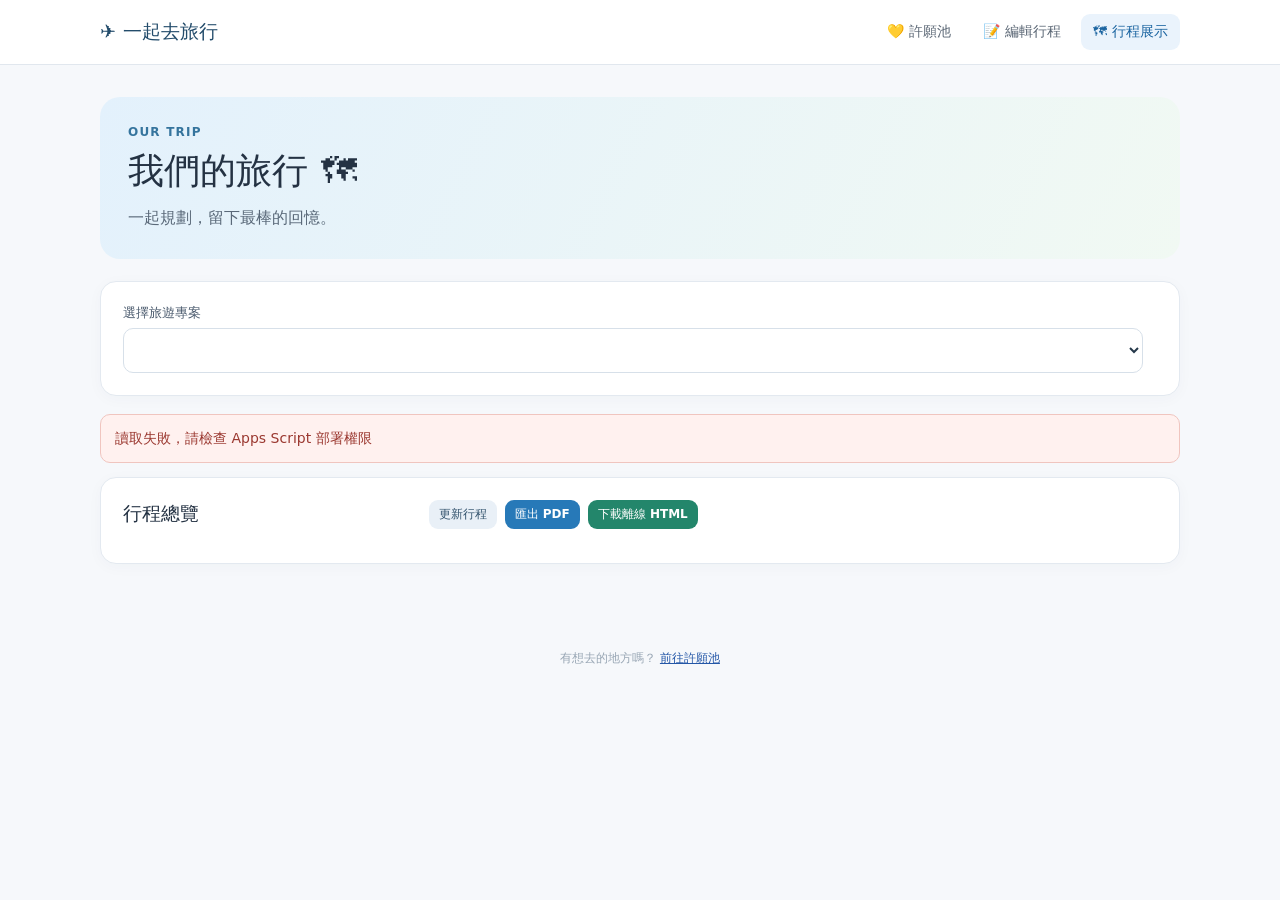
<file: index.html>
<!DOCTYPE html>
<html lang="zh-Hant">
<head>
  <meta charset="UTF-8">
  <meta
    name="viewport"
    content="width=device-width, initial-scale=1.0"
  >
  <title>一起去旅行｜首頁</title>

  <meta
    http-equiv="refresh"
    content="0;url=view.html"
  >
</head>

<body>
  <p>
    正在前往行程展示頁面……

    <a href="view.html">
      點擊這裡進入網站
    </a>
  </p>
</body>
</html>
</file>
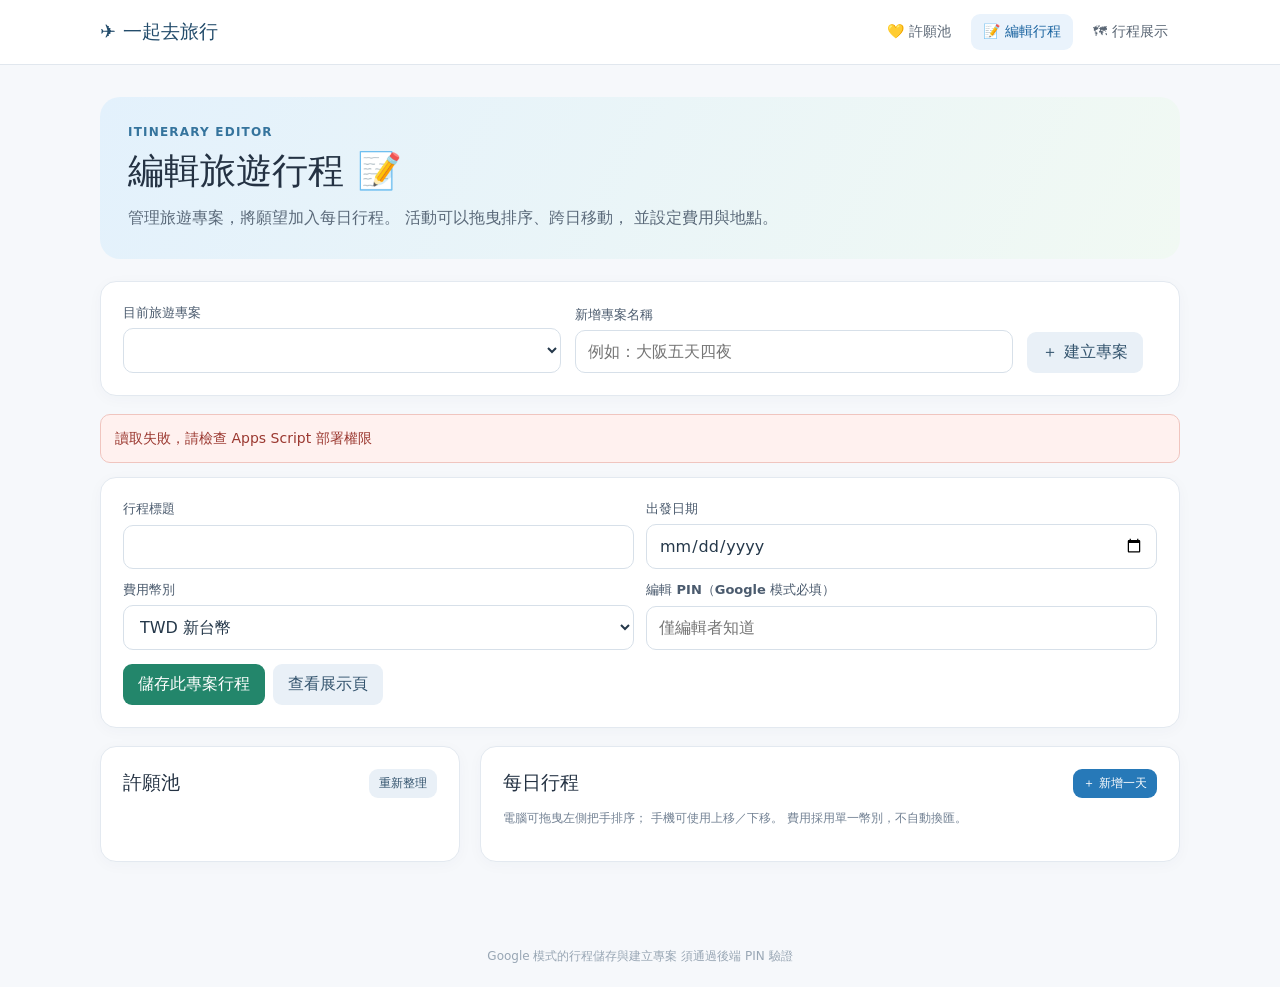
<file: editor.html>
<!DOCTYPE html>
<html lang="zh-Hant">
<head>
  <meta charset="UTF-8">
  <meta
    name="viewport"
    content="width=device-width, initial-scale=1.0"
  >
  <title>行程編輯｜一起去旅行</title>
  <link rel="stylesheet" href="style.css">
</head>

<body data-page="editor">

  <header class="topbar">
    <div class="top-inner">
      <a class="brand" href="view.html">
        ✈ 一起去旅行
      </a>

      <nav class="nav">
        <a href="wish.html">💛 許願池</a>
        <a class="active" href="editor.html">
          📝 編輯行程
        </a>
        <a href="view.html">🗺 行程展示</a>
      </nav>
    </div>
  </header>

  <main class="container">

    <section class="hero">
      <div class="eyebrow">
        ITINERARY EDITOR
      </div>

      <h1>編輯旅遊行程 📝</h1>

      <p>
        管理旅遊專案，將願望加入每日行程。
        活動可以拖曳排序、跨日移動，
        並設定費用與地點。
      </p>
    </section>

    <!-- 旅遊專案管理 -->
    <section class="panel projectbar">

      <div class="field">
        <label for="project-select">
          目前旅遊專案
        </label>

        <select id="project-select"></select>
      </div>

      <div class="field">
        <label for="new-project-name">
          新增專案名稱
        </label>

        <input
          id="new-project-name"
          maxlength="100"
          placeholder="例如：大阪五天四夜"
        >
      </div>

      <button
        class="btn"
        id="create-project"
        type="button"
      >
        ＋ 建立專案
      </button>

      <div
        class="mode"
        id="mode-indicator"
      ></div>
    </section>

    <div
      id="message"
      role="status"
      aria-live="polite"
    ></div>

    <!-- 基本行程設定 -->
    <section class="panel top-settings">

      <div class="inline-fields">

        <div class="field">
          <label for="trip-title">
            行程標題
          </label>
          <input
            id="trip-title"
            maxlength="100"
          >
        </div>

        <div class="field">
          <label for="trip-start">
            出發日期
          </label>
          <input
            id="trip-start"
            type="date"
          >
        </div>

      </div>

      <div class="inline-fields">

        <div class="field">
          <label for="trip-currency">
            費用幣別
          </label>

          <select id="trip-currency">
            <option value="TWD">TWD 新台幣</option>
            <option value="JPY">JPY 日圓</option>
            <option value="USD">USD 美元</option>
            <option value="KRW">KRW 韓元</option>
            <option value="EUR">EUR 歐元</option>
            <option value="THB">THB 泰銖</option>
          </select>
        </div>

        <div class="field">
          <label for="editor-pin">
            編輯 PIN（Google 模式必填）
          </label>

          <input
            id="editor-pin"
            type="password"
            autocomplete="off"
            placeholder="僅編輯者知道"
          >
        </div>

      </div>

      <div class="actions actionbar">
        <button
          class="btn success"
          id="save"
          type="button"
        >
          儲存此專案行程
        </button>

        <a
          class="btn"
          id="view-link"
          href="view.html"
        >
          查看展示頁
        </a>

        <span
          class="muted small"
          id="unsaved"
        ></span>
      </div>

    </section>

    <!-- 行程安排區 -->
    <div class="layout">

      <aside class="panel">

        <div class="section-title">
          <h2>許願池</h2>

          <button
            class="btn small"
            id="refresh"
            type="button"
          >
            重新整理
          </button>
        </div>

        <div id="wishes"></div>

      </aside>

      <section class="panel">

        <div class="section-title">
          <h2>每日行程</h2>

          <button
            class="btn primary small"
            id="add-day"
            type="button"
          >
            ＋ 新增一天
          </button>
        </div>

        <p class="muted small">
          電腦可拖曳左側把手排序；
          手機可使用上移／下移。
          費用採用單一幣別，不自動換匯。
        </p>

        <div id="budget-summary"></div>
        <div id="days"></div>

      </section>

    </div>

  </main>

  <footer class="footer">
    Google 模式的行程儲存與建立專案
    須通過後端 PIN 驗證
  </footer>

  <script src="config.js"></script>
  <script src="app.js"></script>

</body>
</html>
</file>
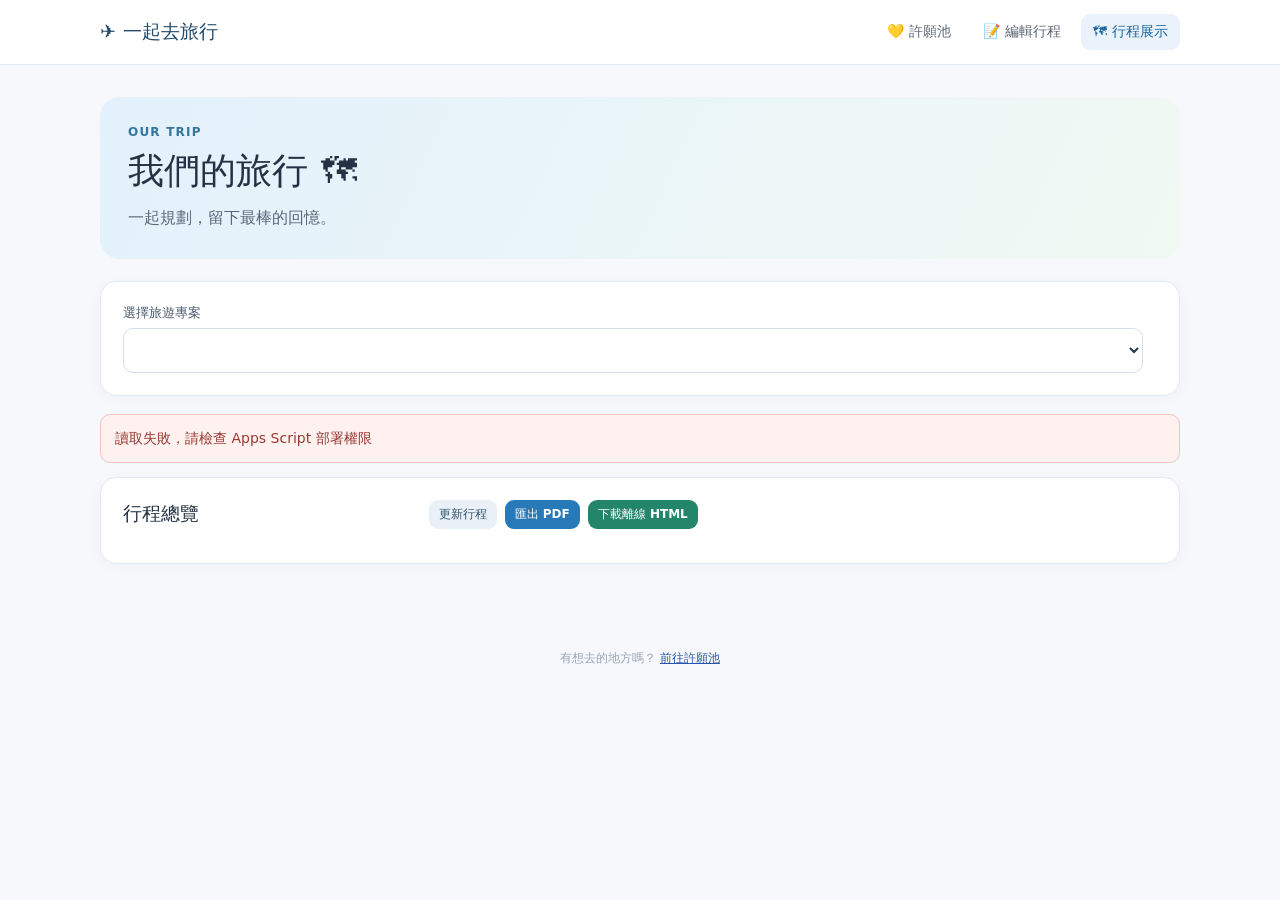
<file: view.html>
<!DOCTYPE html>
<html lang="zh-Hant">
<head>
  <meta charset="UTF-8">
  <meta
    name="viewport"
    content="width=device-width, initial-scale=1.0"
  >
  <title>行程展示｜一起去旅行</title>
  <link rel="stylesheet" href="style.css">

  <style>
    .export-actions {
      display: flex;
      align-items: center;
      flex-wrap: wrap;
      gap: 8px;
    }

    @media print {
      @page {
        size: A4;
        margin: 12mm;
      }

      body {
        background: #fff;
        print-color-adjust: exact;
        -webkit-print-color-adjust: exact;
      }

      .topbar,
      .projectbar,
      .footer,
      #message,
      .export-actions {
        display: none !important;
      }

      .container {
        max-width: none;
        padding: 0;
      }

      .hero {
        padding: 14px 20px;
        margin-bottom: 12px;
      }

      .panel {
        box-shadow: none;
        border: 0;
        padding: 0;
      }

      .view-day {
        break-inside: avoid-page;
      }

      .timeline-card {
        break-inside: avoid;
      }
    }
  </style>
  </head>

<body data-page="view">

  <header class="topbar">
    <div class="top-inner">

      <a class="brand" href="view.html">
        ✈ 一起去旅行
      </a>

      <nav class="nav">
        <a href="wish.html">
          💛 許願池
        </a>

        <a href="editor.html">
          📝 編輯行程
        </a>

        <a class="active" href="view.html">
          🗺 行程展示
        </a>
      </nav>

    </div>
  </header>

  <main class="container">

    <section class="hero">
      <div class="eyebrow">
        OUR TRIP
      </div>

      <h1 id="view-title">
        我們的旅行 🗺
      </h1>

      <p id="view-subtitle">
        一起規劃，留下最棒的回憶。
      </p>
    </section>

    <section class="panel projectbar">

      <div class="field">
        <label for="project-select">
          選擇旅遊專案
        </label>

        <select id="project-select"></select>
      </div>

      <div
        id="mode-indicator"
        class="mode"
      ></div>

    </section>

    <div
      id="message"
      role="status"
      aria-live="polite"
    ></div>

    <section class="panel">

      <div class="section-title">
        <h2>行程總覽</h2>

        
      <div class="export-actions">
        <button
          class="btn small"
          id="refresh"
          type="button"
        >
          更新行程
        </button>

        <button
          class="btn small primary"
          id="export-pdf"
          type="button"
        >
          匯出 PDF
        </button>

        <button
          class="btn small success"
          id="export-html"
          type="button"
        >
          下載離線 HTML
        </button>
      </div>

      <div id="budget-summary"></div>

      <div id="itinerary"></div>

    </section>

  </main>

  <footer class="footer">
    有想去的地方嗎？

    <a
      id="wish-link"
      href="wish.html"
    >
      前往許願池
    </a>
  </footer>

  <script src="config.js"></script>
  <script src="app.js"></script>
  <script src="export.js"></script>

</body>
</html>
</file>
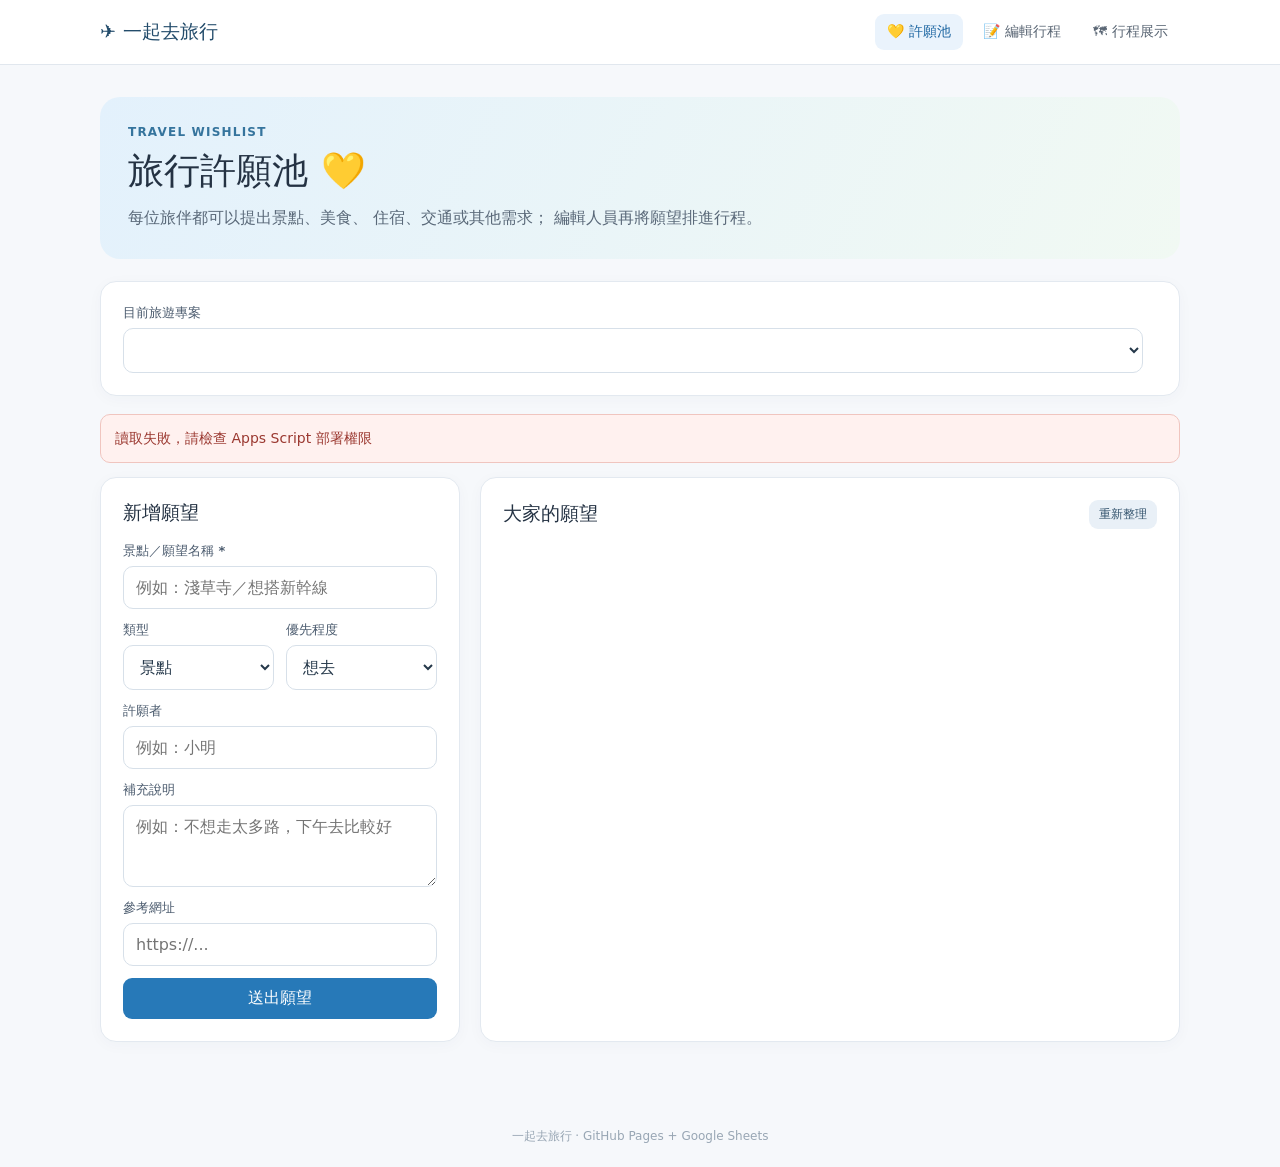
<file: wish.html>
<!DOCTYPE html>
<html lang="zh-Hant">
<head>
  <meta charset="UTF-8">
  <meta
    name="viewport"
    content="width=device-width, initial-scale=1.0"
  >
  <title>許願池｜一起去旅行</title>
  <link rel="stylesheet" href="style.css">
</head>

<body data-page="wish">

  <header class="topbar">
    <div class="top-inner">
      <a class="brand" href="view.html">
        ✈ 一起去旅行
      </a>

      <nav class="nav">
        <a class="active" href="wish.html">
          💛 許願池
        </a>
        <a href="editor.html">
          📝 編輯行程
        </a>
        <a href="view.html">
          🗺 行程展示
        </a>
      </nav>
    </div>
  </header>

  <main class="container">

    <section class="hero">
      <div class="eyebrow">
        TRAVEL WISHLIST
      </div>

      <h1>旅行許願池 💛</h1>

      <p>
        每位旅伴都可以提出景點、美食、
        住宿、交通或其他需求；
        編輯人員再將願望排進行程。
      </p>
    </section>

    <section class="panel projectbar">
      <div class="field">
        <label for="project-select">
          目前旅遊專案
        </label>

        <select id="project-select"></select>
      </div>

      <div
        class="mode"
        id="mode-indicator"
      ></div>
    </section>

    <div
      id="message"
      role="status"
      aria-live="polite"
    ></div>

    <div class="layout">

      <!-- 左側：新增願望 -->
      <section class="panel">
        <h2>新增願望</h2>

        <form id="wish-form" class="fields">

          <div class="field">
            <label for="wish-name">
              景點／願望名稱 *
            </label>

            <input
              id="wish-name"
              maxlength="100"
              placeholder="例如：淺草寺／想搭新幹線"
              required
            >
          </div>

          <div class="inline-fields">

            <div class="field">
              <label for="wish-type">類型</label>

              <select id="wish-type">
                <option>景點</option>
                <option>美食</option>
                <option>住宿</option>
                <option>交通</option>
                <option>其他需求</option>
              </select>
            </div>

            <div class="field">
              <label for="wish-priority">
                優先程度
              </label>

              <select id="wish-priority">
                <option>想去</option>
                <option>必去</option>
              </select>
            </div>

          </div>

          <div class="field">
            <label for="wish-person">
              許願者
            </label>

            <input
              id="wish-person"
              maxlength="40"
              placeholder="例如：小明"
            >
          </div>

          <div class="field">
            <label for="wish-note">
              補充說明
            </label>

            <textarea
              id="wish-note"
              maxlength="1000"
              placeholder="例如：不想走太多路，下午去比較好"
            ></textarea>
          </div>

          <div class="field">
            <label for="wish-url">
              參考網址
            </label>

            <input
              id="wish-url"
              type="url"
              maxlength="500"
              placeholder="https://..."
            >
          </div>

          <button
            id="wish-submit"
            class="btn primary"
            type="submit"
          >
            送出願望
          </button>

        </form>
      </section>

      <!-- 右側：顯示願望 -->
      <section class="panel">

        <div class="section-title">
          <h2>大家的願望</h2>

          <button
            id="refresh"
            class="btn small"
            type="button"
          >
            重新整理
          </button>
        </div>

        <div id="wishes"></div>

      </section>

    </div>
  </main>

  <footer class="footer">
    一起去旅行 · GitHub Pages + Google Sheets
  </footer>

  <script src="config.js"></script>
  <script src="app.js"></script>

</body>
</html>
</file>
<file: style.css>
:root {
  font-family: Inter, "Noto Sans TC", system-ui,
    -apple-system, sans-serif;
  color: #243243;
  background: #f6f8fb;
  font-synthesis: none;
}

* {
  box-sizing: border-box;
}

body {
  margin: 0;
}

a {
  color: #2457a7;
}

button,
input,
textarea,
select {
  font: inherit;
}

button {
  cursor: pointer;
}

button:disabled {
  opacity: 0.55;
  cursor: not-allowed;
}

/* 導覽列 */

.topbar {
  background: #fff;
  border-bottom: 1px solid #e1e7ee;
  position: sticky;
  top: 0;
  z-index: 10;
}

.top-inner {
  max-width: 1120px;
  padding: 14px 20px;
  margin: auto;
  display: flex;
  justify-content: space-between;
  align-items: center;
  gap: 12px;
}

.brand {
  font-size: 19px;
  font-weight: 800;
  color: #234c6b;
  text-decoration: none;
}

.nav {
  display: flex;
  gap: 8px;
  flex-wrap: wrap;
}

.nav a {
  text-decoration: none;
  color: #5b6775;
  padding: 9px 12px;
  border-radius: 9px;
  font-weight: 600;
  font-size: 14px;
}

.nav a.active,
.nav a:hover {
  background: #eaf3fc;
  color: #1c65a1;
}

/* 主要版面 */

.container {
  max-width: 1120px;
  margin: auto;
  padding: 32px 20px 64px;
}

.hero {
  background: linear-gradient(
    115deg,
    #e3f1fc,
    #f1f9f3
  );
  padding: 28px;
  border-radius: 20px;
  margin-bottom: 22px;
}

.eyebrow {
  color: #35749d;
  letter-spacing: 0.1em;
  font-size: 12px;
  font-weight: 800;
}

.hero h1 {
  font-size: clamp(25px, 3vw, 36px);
  margin: 8px 0;
}

.hero p {
  color: #5a6979;
  margin: 0;
  line-height: 1.7;
}

.panel {
  background: #fff;
  border: 1px solid #e3e9f0;
  border-radius: 16px;
  padding: 22px;
  box-shadow: 0 3px 15px #234c6b08;
}

.layout {
  display: grid;
  grid-template-columns: 360px 1fr;
  gap: 20px;
}

.stack {
  display: grid;
  gap: 16px;
}

.fields {
  display: grid;
  gap: 12px;
}

/* 表單元件 */

.field {
  display: grid;
  gap: 6px;
}

.field label {
  font-weight: 700;
  font-size: 13px;
  color: #4b5b6e;
}

.field input,
.field textarea,
.field select {
  width: 100%;
  border: 1px solid #d7e0e9;
  border-radius: 10px;
  background: #fff;
  padding: 11px 12px;
  outline: none;
  color: #25384a;
}

.field textarea {
  resize: vertical;
  min-height: 82px;
}

.field input:focus,
.field textarea:focus,
.field select:focus {
  border-color: #57a3dc;
  box-shadow: 0 0 0 3px #57a3dc25;
}

.inline-fields {
  display: grid;
  grid-template-columns: 1fr 1fr;
  gap: 12px;
}

/* 按鈕 */

.btn {
  border: 0;
  border-radius: 9px;
  padding: 10px 15px;
  font-weight: 750;
  background: #e9f0f7;
  color: #34546e;
  text-decoration: none;
  display: inline-block;
}

.btn:hover {
  filter: brightness(0.97);
}

.btn.primary {
  background: #2779b8;
  color: #fff;
}

.btn.success {
  background: #23866b;
  color: #fff;
}

.btn.danger {
  background: #fff0ef;
  color: #bc4c43;
}

.btn.small {
  padding: 6px 10px;
  font-size: 12px;
}

.actions {
  display: flex;
  gap: 8px;
  flex-wrap: wrap;
  align-items: center;
}

.panel h2 {
  font-size: 19px;
  margin: 0 0 16px;
}

.muted {
  color: #728193;
}

.small {
  font-size: 12px;
}

/* 許願池卡片 */

.item {
  border: 1px solid #e5ebf2;
  border-radius: 13px;
  padding: 15px;
  margin-bottom: 12px;
  background: #fff;
}

.item:last-child {
  margin-bottom: 0;
}

.item h3 {
  font-size: 16px;
  margin: 0 0 7px;
}

.item p {
  line-height: 1.55;
  margin: 5px 0;
  white-space: pre-wrap;
  overflow-wrap: anywhere;
}

.meta {
  color: #718093;
  font-size: 12px;
}

.pill {
  display: inline-block;
  background: #eaf3fb;
  color: #396c96;
  font-size: 12px;
  padding: 4px 9px;
  border-radius: 100px;
  margin-right: 5px;
}

.pill.done {
  background: #e7f5eb;
  color: #258351;
}

.item-head {
  display: flex;
  justify-content: space-between;
  align-items: flex-start;
  gap: 10px;
}

.section-title {
  display: flex;
  justify-content: space-between;
  align-items: center;
  gap: 8px;
  margin-bottom: 12px;
}

.section-title h2 {
  margin: 0;
}

/* 行程編輯 */

.day {
  border: 1px solid #e2e9ef;
  border-radius: 14px;
  overflow: hidden;
  margin-bottom: 16px;
  background: #fff;
}

.day-header {
  display: flex;
  justify-content: space-between;
  align-items: center;
  gap: 12px;
  padding: 14px 17px;
  background: #edf5fb;
  border-bottom: 1px solid #e2e9ef;
}

.day-header h3 {
  margin: 0;
  font-size: 17px;
}

.day-body {
  padding: 13px;
}

.editor-item {
  border: 1px solid #e4eaf1;
  border-radius: 12px;
  padding: 13px;
  margin-bottom: 11px;
}

.editor-grid {
  display: grid;
  grid-template-columns: 90px 1.1fr 1fr;
  gap: 9px;
}

.editor-grid .wide {
  grid-column: 1 / -1;
}

.editor-grid .field textarea {
  min-height: 56px;
}

.editor-item .actions {
  justify-content: flex-end;
  margin-top: 10px;
}

/* 系統通知 */

.notice {
  border: 1px solid #bfddf4;
  background: #f1f8ff;
  color: #285b7d;
  padding: 12px 14px;
  border-radius: 10px;
  margin: 14px 0;
  font-size: 14px;
  line-height: 1.6;
}

.notice.error {
  background: #fff1ef;
  border-color: #f0c5bf;
  color: #9b3830;
}

.notice.ok {
  background: #ebf8f0;
  border-color: #b4e1c5;
  color: #26744b;
}

.empty {
  padding: 23px;
  text-align: center;
  color: #8b97a6;
  border: 1px dashed #d3dfeb;
  border-radius: 12px;
}

/* 行程展示時間軸 */

.view-day {
  margin-bottom: 25px;
}

.timeline {
  border-left: 3px solid #d5e8f5;
  margin: 12px 0 0 12px;
  padding-left: 24px;
}

.timeline-card {
  position: relative;
  padding: 0 0 23px;
}

.timeline-card:before {
  content: "";
  position: absolute;
  left: -33px;
  top: 5px;
  width: 14px;
  height: 14px;
  border-radius: 50%;
  background: #3290c9;
  border: 3px solid #fff;
  box-shadow: 0 0 0 2px #c6e3f5;
}

.timeline-card h3 {
  margin: 0 0 6px;
}

.time {
  font-size: 13px;
  font-weight: 800;
  color: #2176ac;
}

.footer {
  text-align: center;
  color: #98a6b4;
  font-size: 12px;
  padding: 22px;
}

#bridge-frame {
  position: absolute;
  width: 1px;
  height: 1px;
  opacity: 0;
  pointer-events: none;
  border: 0;
}

.toolbar {
  display: flex;
  gap: 10px;
  align-items: end;
  flex-wrap: wrap;
}

.toolbar .field {
  flex: 1;
  min-width: 170px;
}

.link {
  word-break: break-all;
}

.spacer {
  flex: 1;
}

/* 旅遊專案設定 */

.projectbar {
  display: flex;
  gap: 14px;
  align-items: end;
  flex-wrap: wrap;
  margin-bottom: 18px;
}

.projectbar > .field {
  flex: 1;
  min-width: 190px;
}

.mode {
  font-size: 12px;
  color: #517386;
  align-self: center;
}

.top-settings {
  margin-bottom: 18px;
}

.top-settings .inline-fields {
  margin-bottom: 12px;
}

.actionbar {
  margin-top: 14px;
}

/* 預算與拖曳 */

.budget-total {
  padding: 12px;
  background: #eef8f3;
  border-radius: 10px;
  font-weight: 800;
  color: #28735b;
}

.drag-handle {
  cursor: grab;
  color: #60798e;
  font-size: 12px;
  margin-bottom: 10px;
  user-select: none;
}

.dragging {
  opacity: 0.4;
}

.editor-item[draggable=true] input,
.editor-item[draggable=true] textarea {
  cursor: text;
}

.view-day > .section-title {
  flex-wrap: wrap;
}

.view-day > .section-title h2 {
  font-size: 18px;
  margin: 0;
}

.view-day > .section-title a {
  font-size: 13px;
}

.view-day {
  padding-bottom: 14px;
  border-bottom: 1px solid #e5ebf2;
}

/* 平板版 */

@media (max-width: 860px) {
  .layout {
    grid-template-columns: 1fr;
  }

  .top-inner {
    align-items: flex-start;
    flex-direction: column;
  }

  .editor-grid {
    grid-template-columns: 1fr 1fr;
  }

  .editor-grid .field:nth-child(3) {
    grid-column: 1 / -1;
  }
}

/* 手機版 */

@media (max-width: 520px) {
  .container {
    padding: 20px 12px 45px;
  }

  .hero {
    padding: 21px;
  }

  .panel {
    padding: 16px;
  }

  .inline-fields,
  .editor-grid {
    grid-template-columns: 1fr;
  }

  .editor-grid .field:nth-child(3) {
    grid-column: auto;
  }

  .nav a {
    padding: 8px;
  }

  .day-header {
    align-items: flex-start;
    flex-direction: column;
  }
}
</file>
